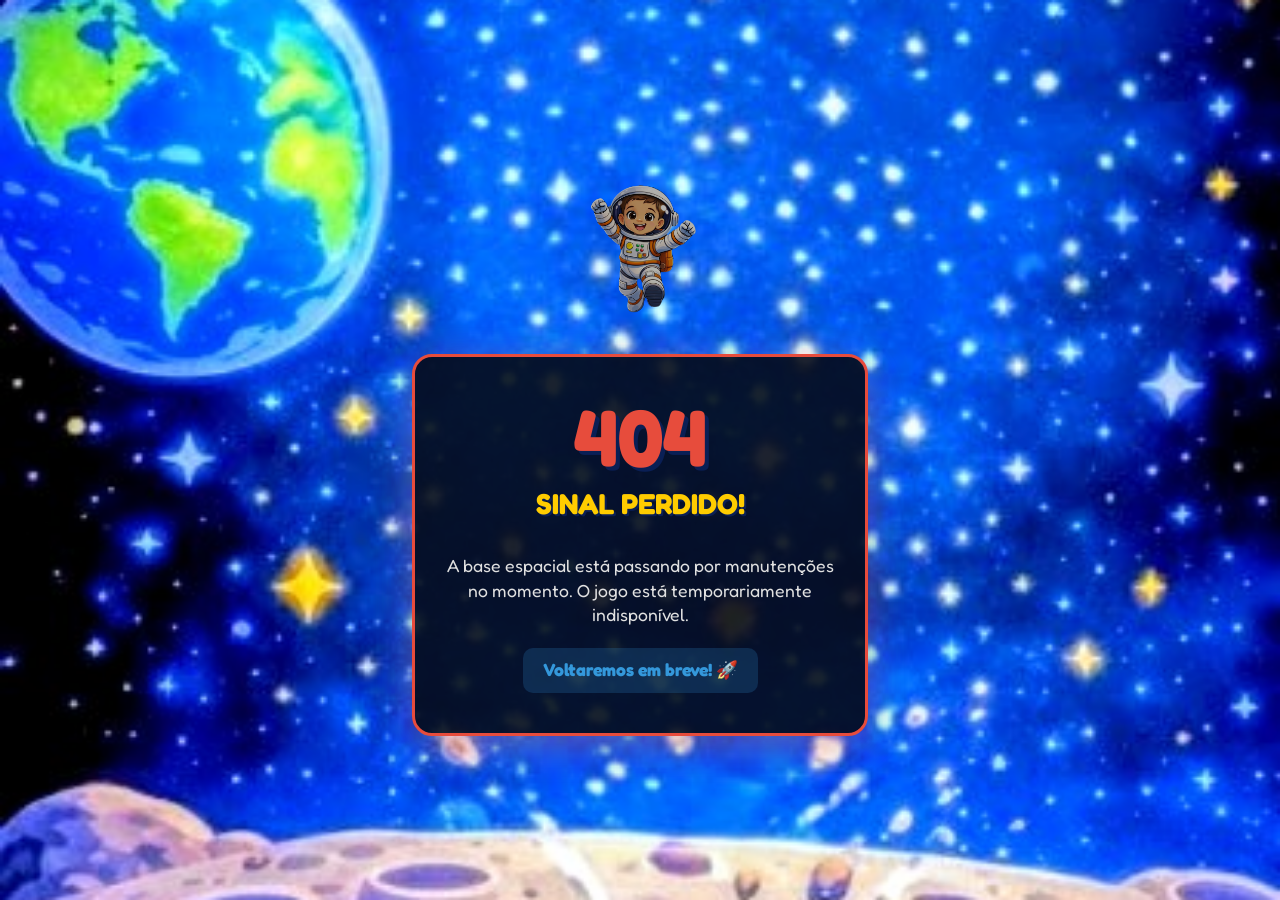
<file: index.html>
<!DOCTYPE html>
<html lang="pt-BR">
<head>
    <meta charset="UTF-8">
    <meta name="viewport" content="width=device-width, initial-scale=1.0, maximum-scale=1.0, user-scalable=no">
    <title>Sinal Perdido - Aventura no Espaço</title>
    <link href="https://fonts.googleapis.com/css2?family=Fredoka:wght@400;600;900&display=swap" rel="stylesheet">
    <style>
        body { 
            margin: 0; padding: 0; 
            background-color: #060b19; 
            background-image: url('assets/fundo.png');
            background-size: cover; 
            background-position: center; 
            color: white; 
            font-family: 'Fredoka', sans-serif; 
            display: flex; flex-direction: column; align-items: center; justify-content: center; 
            height: 100dvh; text-align: center; 
        }
        .caixa-erro { 
            background: rgba(6, 11, 25, 0.9); 
            padding: 40px 25px; 
            border-radius: 20px; 
            border: 3px solid #e74c3c; /* Borda vermelha de alerta */
            box-shadow: 0 10px 40px rgba(231, 76, 60, 0.4); 
            width: 90%; max-width: 400px; 
            display: flex; flex-direction: column; align-items: center;
            z-index: 10;
        }
        .erro-codigo {
            font-size: 5rem;
            font-weight: 900;
            color: #e74c3c;
            margin: 0;
            line-height: 1;
            text-shadow: 4px 4px 0 #0a1f55;
        }
        h1 { color: #ffcc00; text-shadow: 2px 2px 0 #0a1f55; margin-bottom: 15px; font-size: 1.8rem; line-height: 1.2; margin-top: 10px;}
        p { margin-bottom: 0; font-size: 1.1rem; color: #e0e0e0; line-height: 1.4; }
        
        .aviso-breve {
            margin-top: 20px;
            font-weight: 900;
            color: #3498db;
            background: rgba(52, 152, 219, 0.2);
            padding: 10px 20px;
            border-radius: 10px;
        }

        /* Avatar flutuando com um tom um pouco mais escuro para dar ideia de offline */
        .img-logo { width: 140px; margin-bottom: -20px; z-index: 2; animation: flutuarAvatar 4s infinite alternate ease-in-out; filter: brightness(0.7); }
        @keyframes flutuarAvatar { from { transform: translateY(-10px); } to { transform: translateY(10px); } }

    </style>
</head>
<body>

    <img src="assets/luis-pulando.png" class="img-logo" alt="Luís Felipe">
    
    <div class="caixa-erro">
        <p class="erro-codigo">404</p>
        <h1>SINAL PERDIDO!</h1>
        <p>A base espacial está passando por manutenções no momento. O jogo está temporariamente indisponível.</p>
        <p class="aviso-breve">Voltaremos em breve! 🚀</p>
    </div>

</body>
</html>
</file>
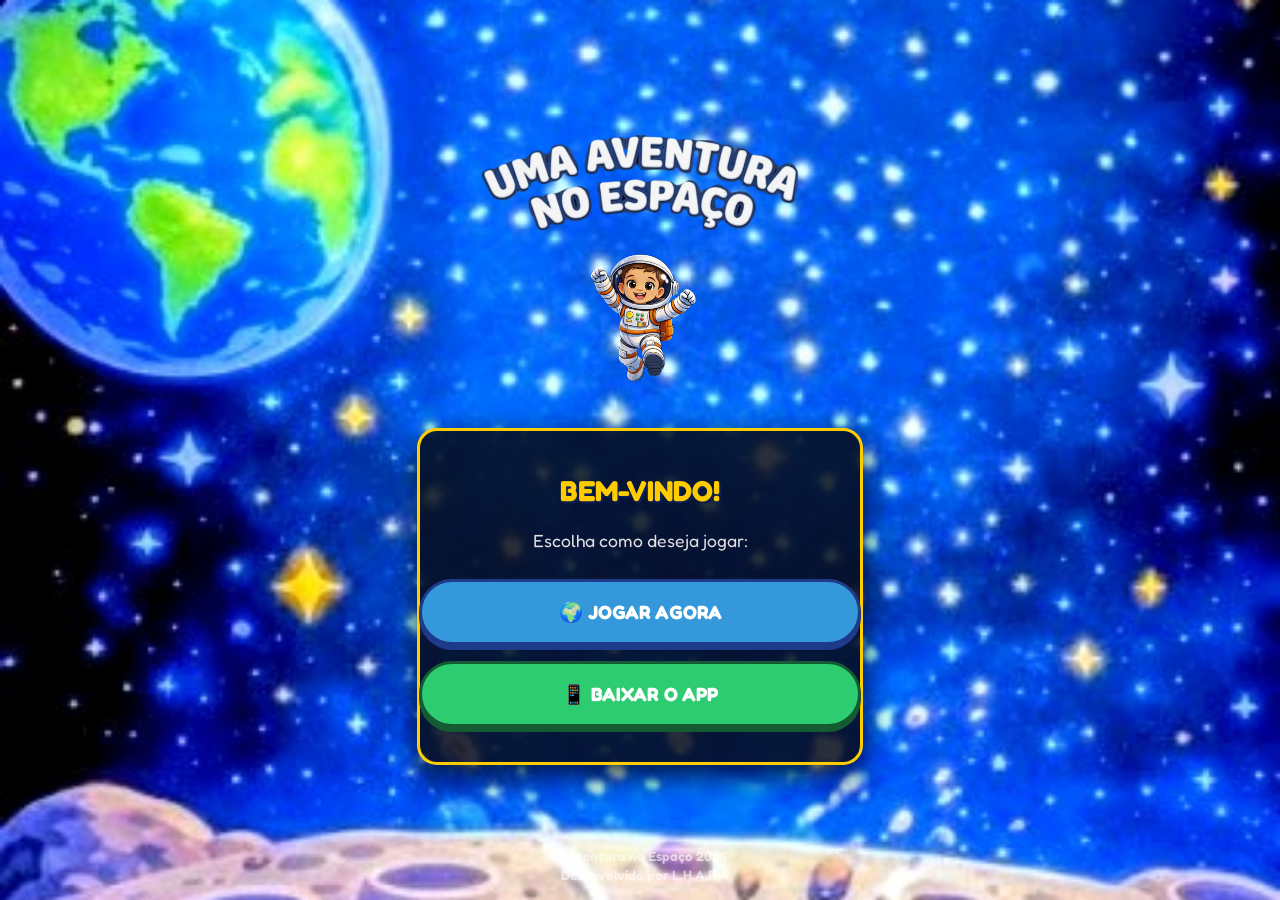
<file: portal.html>
<!DOCTYPE html>
<html lang="pt-BR">
<head>
    <meta charset="UTF-8">
    <meta name="viewport" content="width=device-width, initial-scale=1.0, maximum-scale=1.0, user-scalable=no">
    <title>Portal - Aventura no Espaço</title>
    
    <script>
        let isApp = navigator.userAgent.includes('wv') || 
                    navigator.userAgent.includes('WebView') || 
                    window.matchMedia('(display-mode: standalone)').matches;
        
        // Se for o aplicativo, pula o portal e vai direto para o jogo
        if (isApp) {
            window.location.replace("index.html");
        }
    </script>

    <link href="https://fonts.googleapis.com/css2?family=Fredoka:wght@400;600;900&display=swap" rel="stylesheet">
    <style>
        body { 
            margin: 0; padding: 0; 
            background-color: #060b19; 
            background-image: url('assets/fundo.png');
            background-size: cover; 
            background-position: center; 
            color: white; 
            font-family: 'Fredoka', sans-serif; 
            display: flex; flex-direction: column; align-items: center; justify-content: center; 
            height: 100dvh; text-align: center; 
            position: relative;
        }
        .caixa-portal { 
            background: rgba(6, 11, 25, 0.85); 
            padding: 25px 20px; 
            border-radius: 20px; 
            border: 3px solid #ffcc00; 
            box-shadow: 0 10px 30px rgba(0,0,0,0.8); 
            width: 90%; max-width: 400px; 
            display: flex; flex-direction: column; align-items: center;
            z-index: 10;
        }
        h1 { color: #ffcc00; text-shadow: 2px 2px 0 #0a1f55; margin-bottom: 5px; font-size: 1.8rem; line-height: 1.1; }
        p { margin-bottom: 20px; font-size: 1.1rem; color: #e0e0e0; }
        
        /* Animações de flutuação em ritmos diferentes para dar profundidade */
        @keyframes flutuarTitulo { from { transform: translateY(0px); } to { transform: translateY(-10px); } }
        @keyframes flutuarAvatar { from { transform: translateY(-10px); } to { transform: translateY(5px); } }

        /* Imagens flutuantes */
        .img-titulo-portal { width: 85%; max-width: 320px; margin-bottom: 0px; z-index: 2; animation: flutuarTitulo 3s infinite alternate ease-in-out; }
        .img-logo { width: 140px; margin-bottom: -15px; z-index: 2; animation: flutuarAvatar 4s infinite alternate ease-in-out; }

        .btn-opcao { 
            display: flex; align-items: center; justify-content: center; gap: 10px;
            width: 100%; padding: 18px; margin: 8px 0; 
            border-radius: 50px; text-decoration: none; color: white; 
            font-size: 1.2rem; font-weight: 900; transition: transform 0.1s; 
            box-shadow: 0 5px 0px rgba(0,0,0,0.3);
        }
        .btn-web { background: #3498db; border: 3px solid #1e3a8a; box-shadow: 0 5px 0 #1e3a8a; }
        .btn-app { background: #2ecc71; border: 3px solid #145a32; box-shadow: 0 5px 0 #145a32; margin-bottom: 10px;}
        .btn-opcao:active { transform: translateY(4px); box-shadow: 0 1px 0 rgba(0,0,0,0.3) !important; }

        /* Rodapé de Créditos */
        .rodape {
            position: absolute;
            bottom: 15px;
            text-align: center;
            font-size: 0.85rem;
            color: rgba(255, 255, 255, 0.6);
            font-weight: 600;
            line-height: 1.4;
            width: 100%;
        }
    </style>
</head>
<body>

    <img src="assets/titulo.png" class="img-titulo-portal" alt="Uma Aventura no Espaço">
    <img src="assets/luis-pulando.png" class="img-logo" alt="Luís Felipe">
    
    <div class="caixa-portal">
        <h1>BEM-VINDO!</h1>
        <p>Escolha como deseja jogar:</p>
        
        <a href="index.html" class="btn-opcao btn-web">🌍 JOGAR AGORA</a>
        <a href="aventura.apk" download class="btn-opcao btn-app">📱 BAIXAR O APP</a>
    </div>

    <div class="rodape">
        &copy; Aventura no Espaço 2026<br>
        Desenvolvido por L.H.A.R.
    </div>

</body>
</html>
</file>
